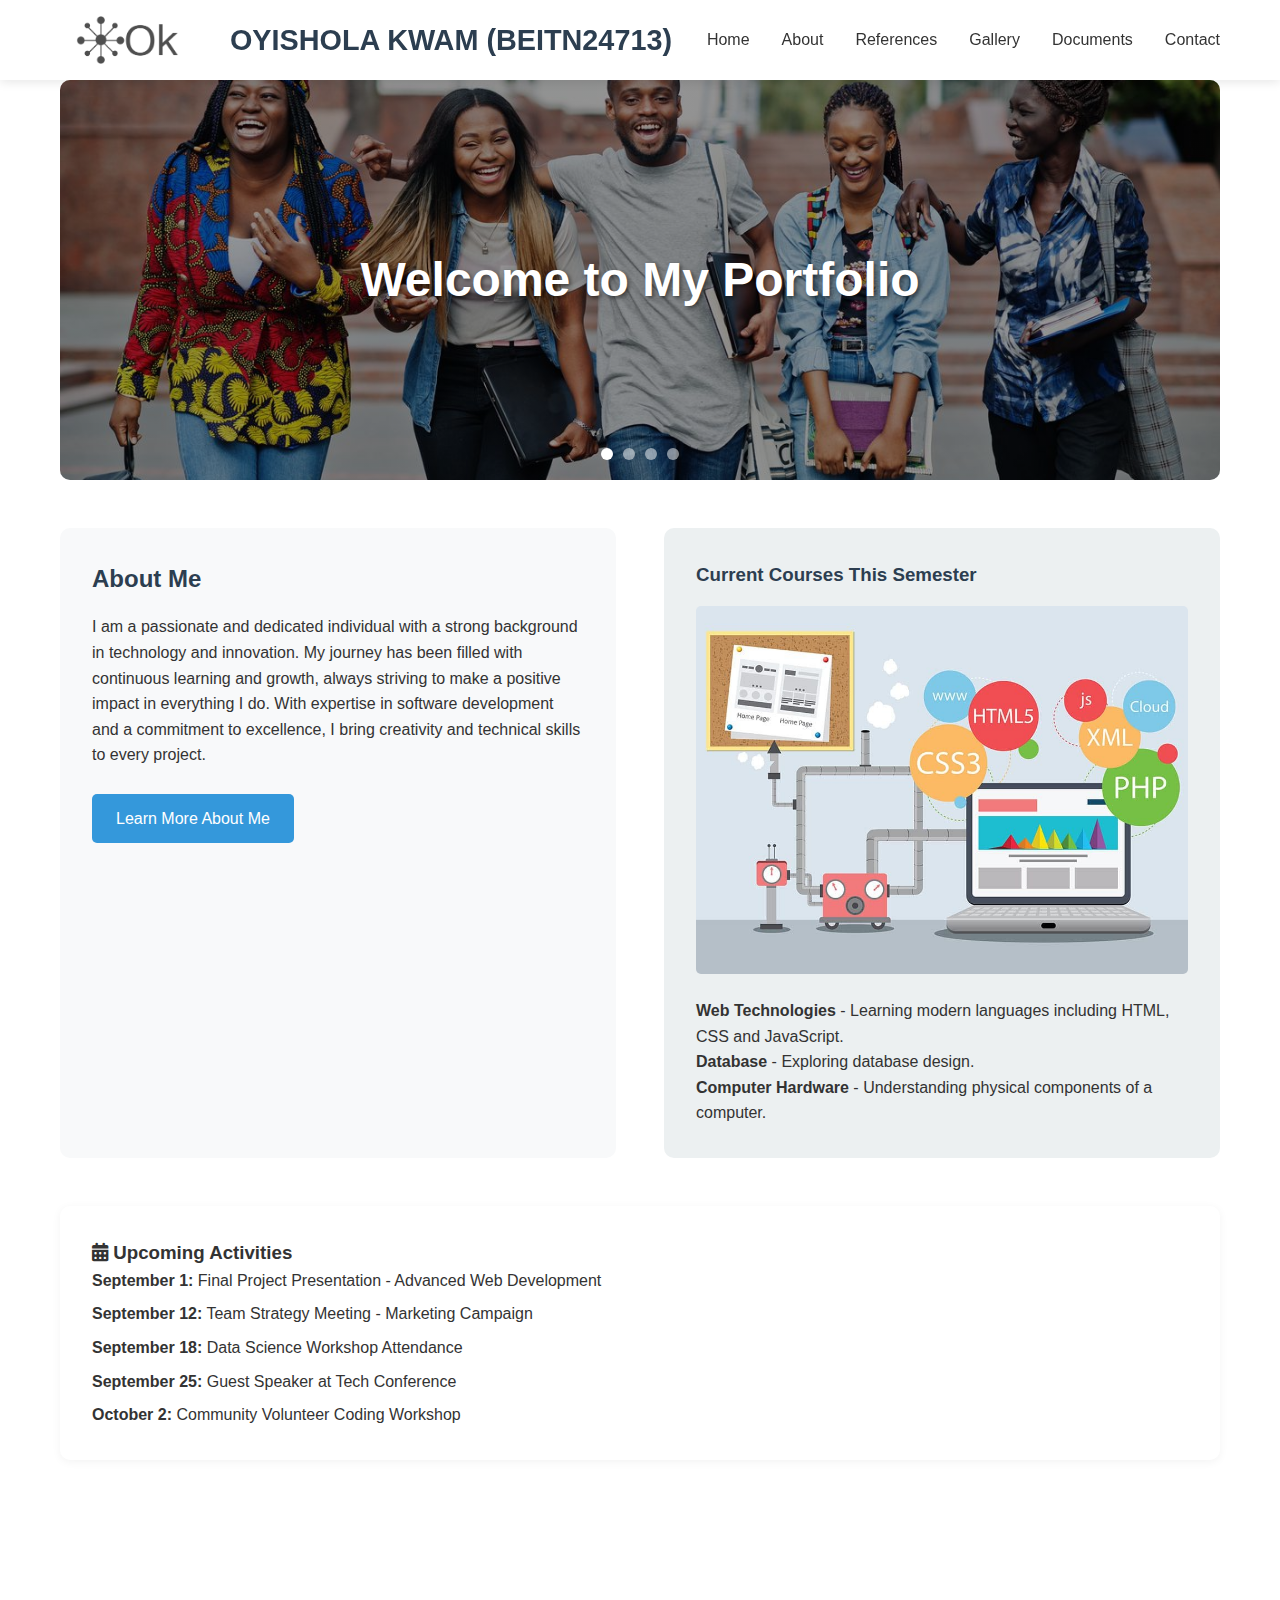
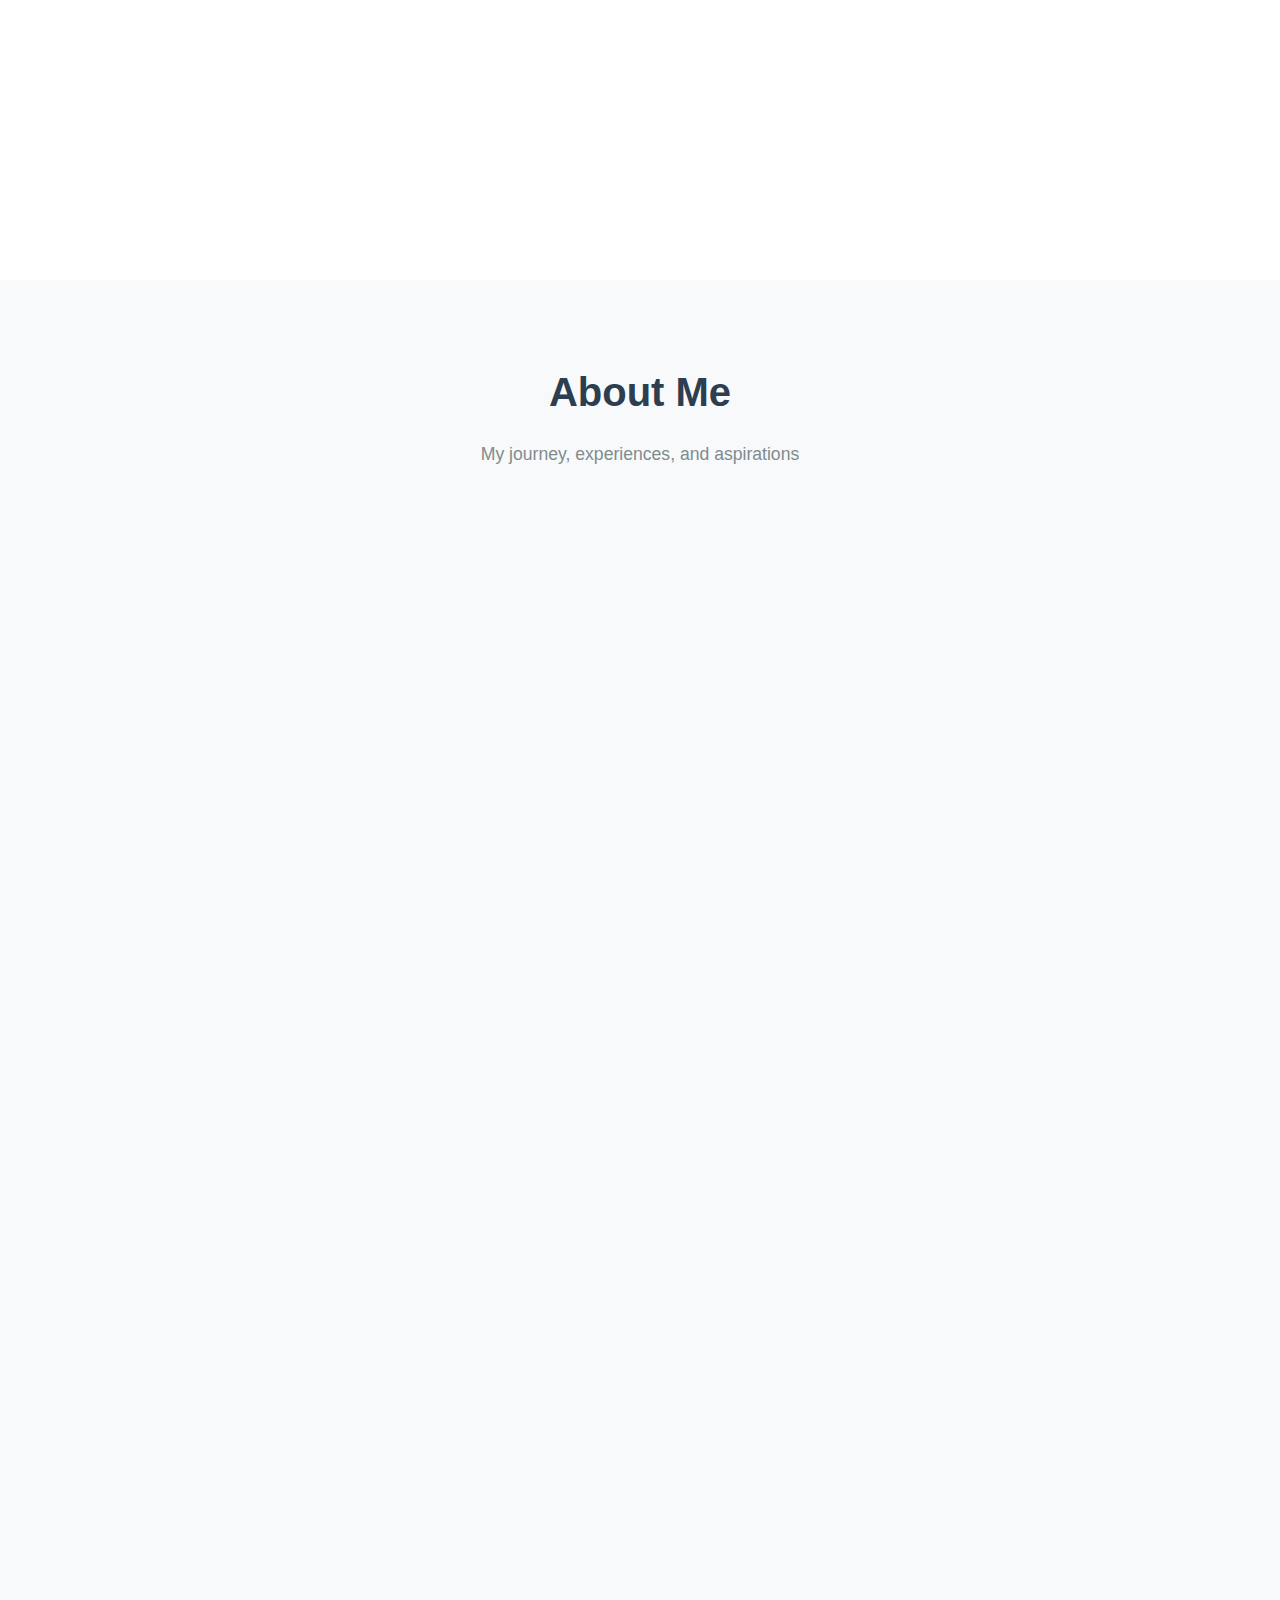
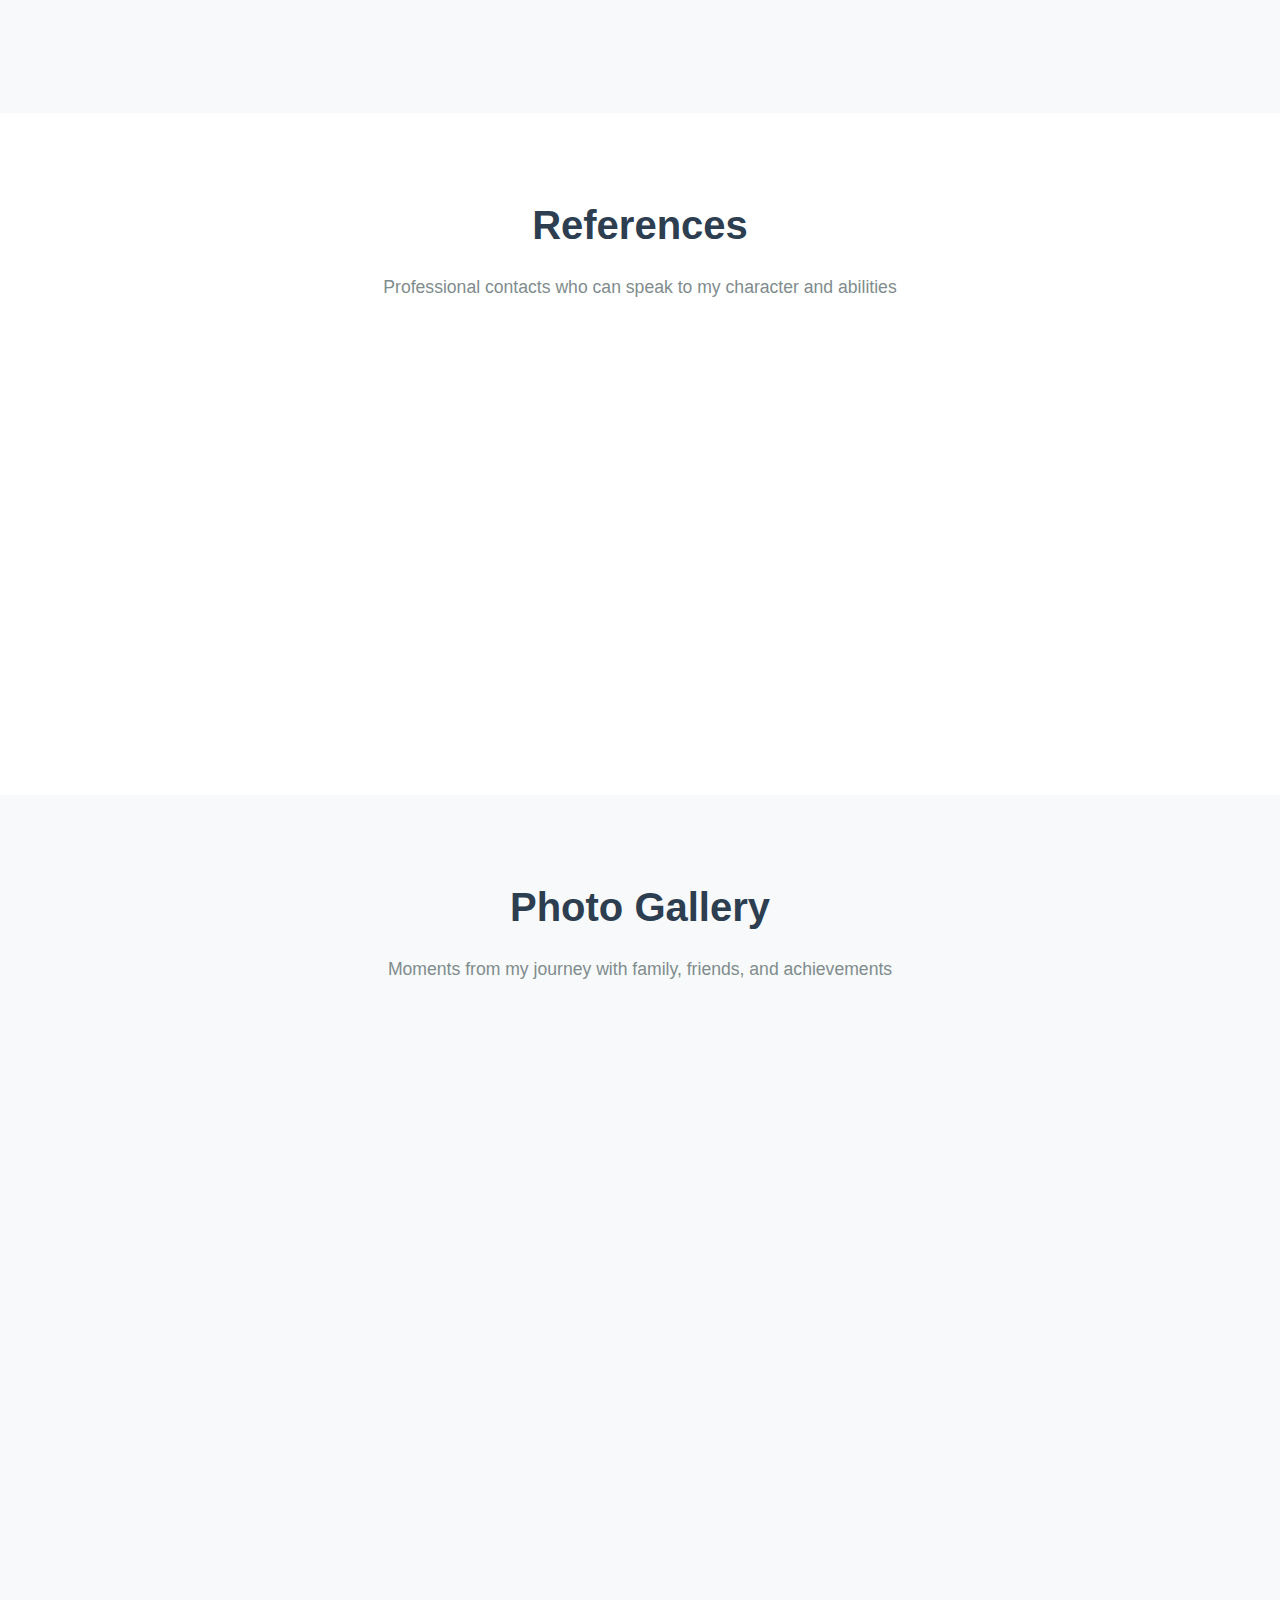
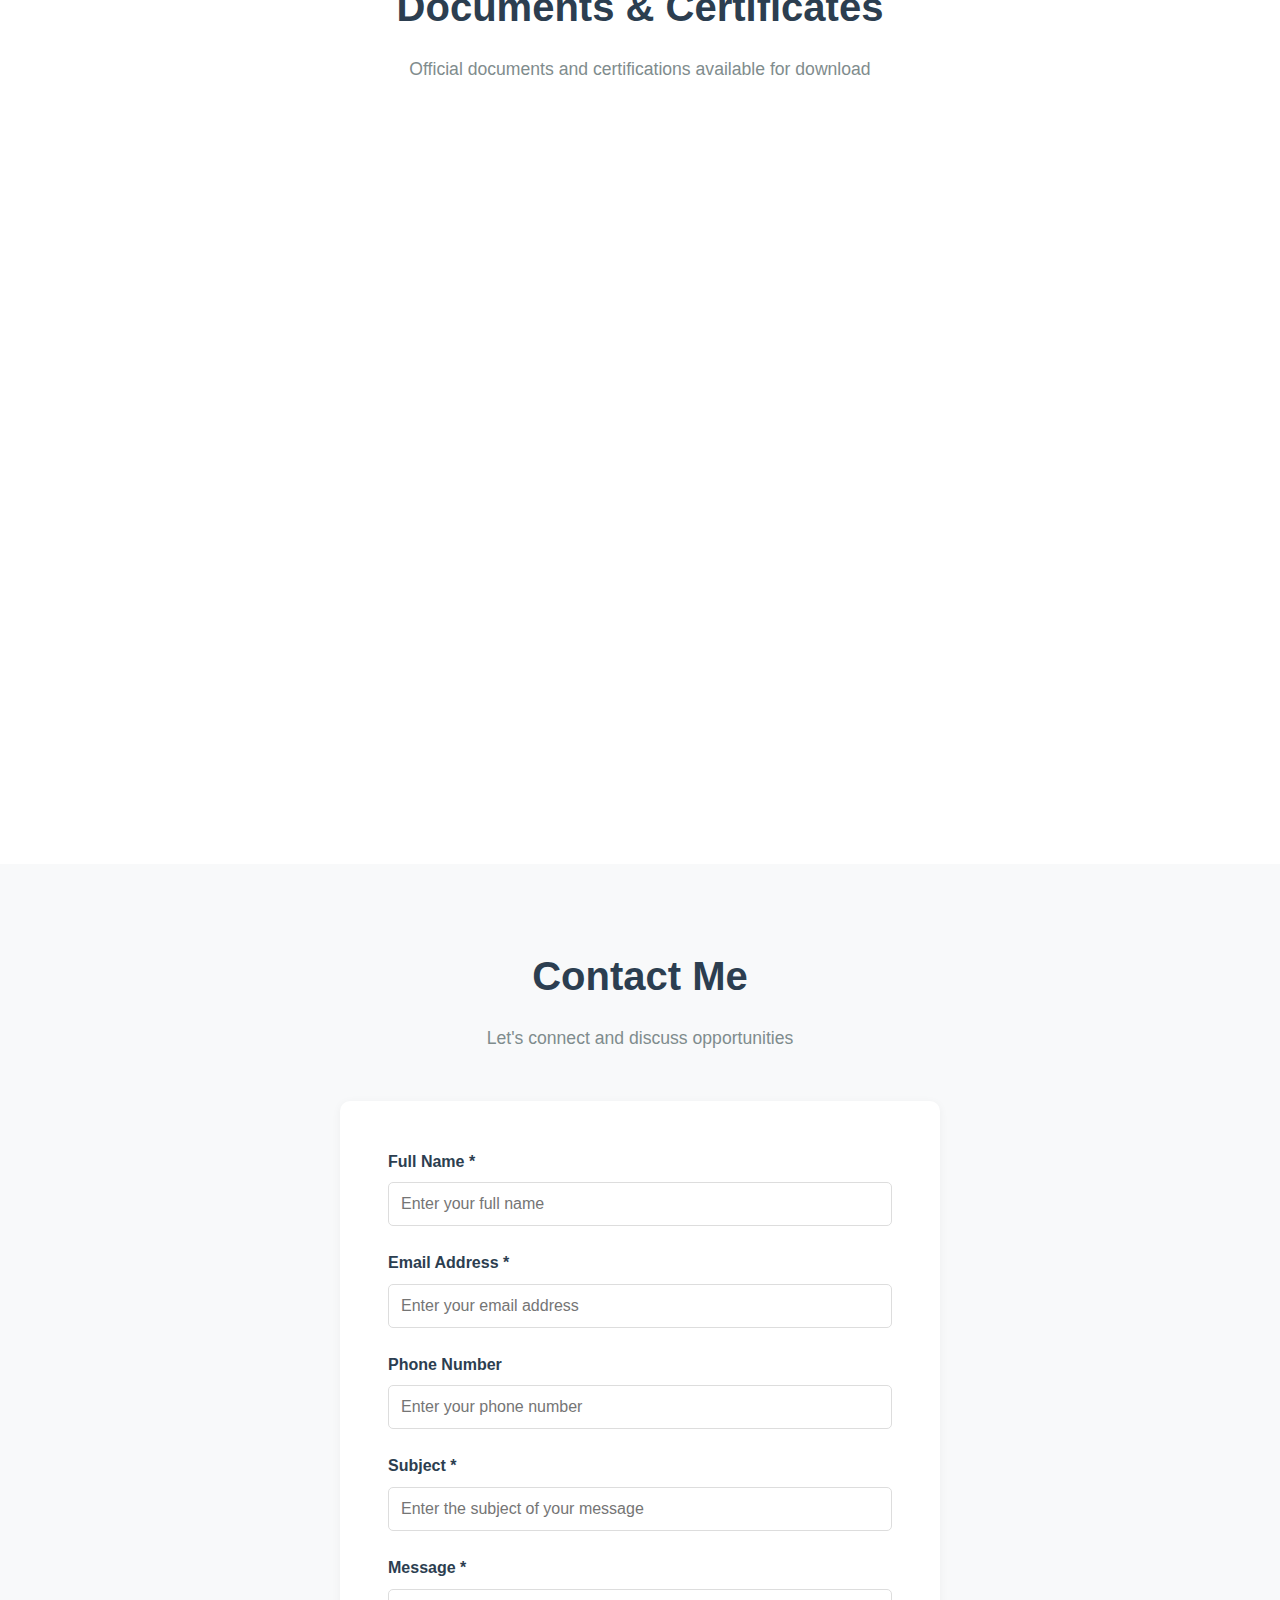
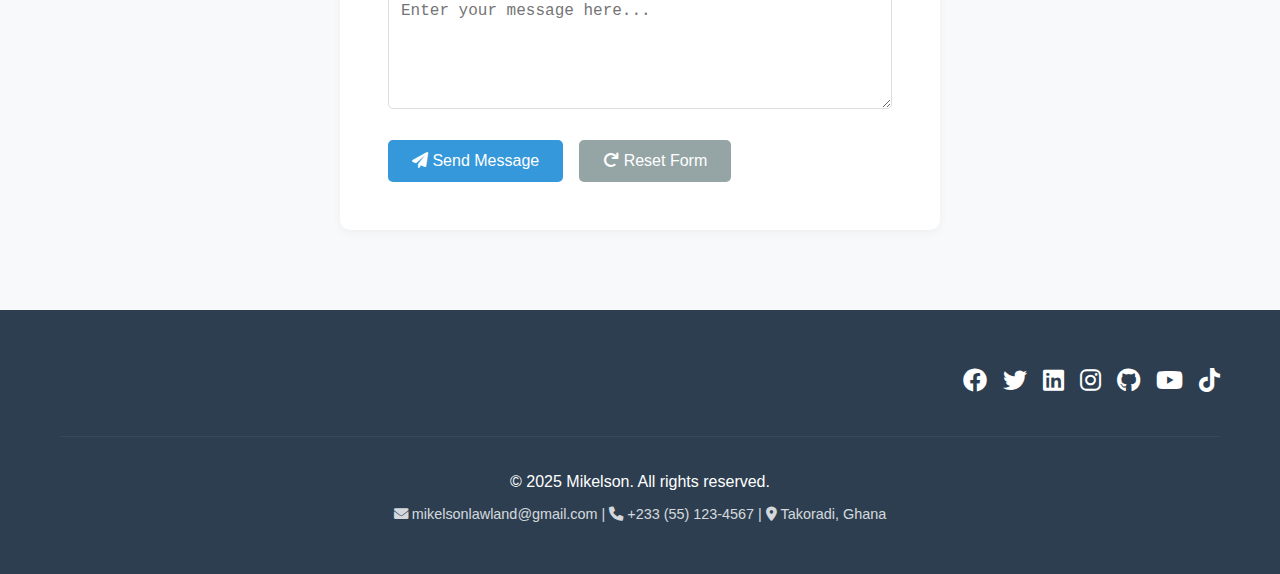
<file: Mini Project/project.html>
<!DOCTYPE html>
<html lang="en">
<head>
    <meta charset="UTF-8">
    <meta name="viewport" content="width=device-width, initial-scale=1.0">
    <title>Your Portfolio</title>
    <link href="https://cdnjs.cloudflare.com/ajax/libs/font-awesome/6.0.0/css/all.min.css" rel="stylesheet">
    <style>
        * {
            margin: 0;
            padding: 0;
            box-sizing: border-box;
        }

        body {
            font-family: 'Arial', sans-serif;
            line-height: 1.6;
            color: #333;
            scroll-behavior: smooth;
        }

        .container {
            max-width: 1200px;
            margin: 0 auto;
            padding: 0 20px;
        }

        /* Header */
        header {
            background: #fff;
            box-shadow: 0 2px 10px rgba(0,0,0,0.1);
            position: fixed;
            width: 100%;
            top: 0;
            z-index: 1000;
        }

        nav {
            display: flex;
            justify-content: space-between;
            align-items: center;
            padding: 1rem 0;
        }

        .logo {
            font-size: 1.8rem;
            font-weight: bold;
            color: #2c3e50;
            display: contents;
        }

        .nav-links {
            display: flex;
            list-style: none;
            gap: 2rem;
        }

        .nav-links a {
            text-decoration: none;
            color: #333;
            transition: color 0.3s;
            position: relative;
        }

        .nav-links a:hover,
        .nav-links a.active {
            color: #3498db;
        }

        .nav-links a.active::after {
            content: '';
            position: absolute;
            bottom: -5px;
            left: 0;
            width: 100%;
            height: 2px;
            background: #3498db;
        }

        /* Homepage Section */
        .homepage {
            margin-top: 80px;
            min-height: 100vh;
            display: flex;
            flex-direction: column;
            justify-content: center;
        }

        .slider-container {
            position: relative;
            height: 400px;
            overflow: hidden;
            border-radius: 10px;
            margin-bottom: 3rem;
        }

        .slider {
            display: flex;
            transition: transform 0.5s ease;
            height: 100%;
        }

        .slide {
            min-width: 100%;
            height: 100%;
            background-size: cover;
            background-position: center;
            display: flex;
            align-items: center;
            justify-content: center;
            color: white;
            font-size: 2rem;
            text-shadow: 2px 2px 4px rgba(0,0,0,0.5);
        }

        .slider-nav {
            position: absolute;
            bottom: 20px;
            left: 50%;
            transform: translateX(-50%);
            display: flex;
            gap: 10px;
        }

        .slider-dot {
            width: 12px;
            height: 12px;
            border-radius: 50%;
            background: rgba(255,255,255,0.5);
            cursor: pointer;
            transition: background 0.3s;
        }

        .slider-dot.active {
            background: white;
        }

        .homepage-content {
            display: grid;
            grid-template-columns: 1fr 1fr;
            gap: 3rem;
            margin-bottom: 3rem;
        }

        .about-excerpt {
            background: #f8f9fa;
            padding: 2rem;
            border-radius: 10px;
        }

        .about-excerpt h2 {
            color: #2c3e50;
            margin-bottom: 1rem;
        }

        .btn {
            display: inline-block;
            background: #3498db;
            color: white;
            padding: 0.75rem 1.5rem;
            text-decoration: none;
            border-radius: 5px;
            transition: background 0.3s;
            border: none;
            cursor: pointer;
            font-size: 1rem;
        }

        .btn:hover {
            background: #2980b9;
        }

        .courses-section {
            background: #ecf0f1;
            padding: 2rem;
            border-radius: 10px;
        }

        .courses-section h3 {
            color: #2c3e50;
            margin-bottom: 1rem;
        }

        .calendar-preview {
            margin: 2rem 0;
            background: white;
            padding: 2rem;
            border-radius: 10px;
            box-shadow: 0 2px 10px rgba(0,0,0,0.05);
        }

        .testimonials {
            display: grid;
            grid-template-columns: repeat(3, 1fr);
            gap: 2rem;
            margin-top: 3rem;
        }

        .testimonial {
            background: white;
            padding: 2rem;
            border-radius: 10px;
            box-shadow: 0 2px 10px rgba(0,0,0,0.05);
            text-align: center;
        }

        .testimonial img {
            width: 80px;
            height: 80px;
            border-radius: 50%;
            object-fit: cover;
            margin-bottom: 1rem;
        }

        /* About Section */
        .about {
            padding: 5rem 0;
            background: #f8f9fa;
        }

        .about-grid {
            display: grid;
            grid-template-columns: repeat(2, 1fr);
            gap: 3rem;
        }

        .about-card {
            background: white;
            padding: 2rem;
            border-radius: 10px;
            box-shadow: 0 2px 10px rgba(0,0,0,0.05);
        }

        .about-card h3 {
            color: #2c3e50;
            margin-bottom: 1rem;
        }

        /* References Section */
        .references {
            padding: 5rem 0;
        }

        .references-grid {
            display: grid;
            grid-template-columns: repeat(3, 1fr);
            gap: 2rem;
        }

        .reference-card {
            background: white;
            padding: 2rem;
            border-radius: 10px;
            box-shadow: 0 2px 10px rgba(0,0,0,0.05);
            text-align: center;
        }

        .reference-card img {
            width: 120px;
            height: 120px;
            border-radius: 50%;
            object-fit: cover;
            margin-bottom: 1rem;
        }

        /* Gallery Section */
        .gallery {
            padding: 5rem 0;
            background: #f8f9fa;
        }

        .gallery-grid {
            display: grid;
            grid-template-columns: repeat(auto-fit, minmax(300px, 1fr));
            gap: 2rem;
        }

        .gallery-item {
            background: white;
            border-radius: 10px;
            overflow: hidden;
            box-shadow: 0 2px 10px rgba(0,0,0,0.05);
            transition: transform 0.3s ease;
        }

        .gallery-item:hover {
            transform: translateY(-5px);
        }

        .gallery-item img {
            width: 100%;
            height: 250px;
            object-fit: cover;
        }

        .gallery-item-content {
            padding: 1.5rem;
        }

        /* Documents Section */
        .documents {
            padding: 5rem 0;
        }

        .documents-grid {
            display: grid;
            grid-template-columns: repeat(auto-fit, minmax(250px, 1fr));
            gap: 2rem;
        }

        .document-item {
            background: white;
            padding: 2rem;
            border-radius: 10px;
            box-shadow: 0 2px 10px rgba(0,0,0,0.05);
            text-align: center;
            transition: transform 0.3s ease;
        }

        .document-item:hover {
            transform: translateY(-3px);
        }

        .document-item i {
            font-size: 3rem;
            color: #3498db;
            margin-bottom: 1rem;
        }

        /* Contact Section */
        .contact {
            padding: 5rem 0;
            background: #f8f9fa;
        }

        .contact-form {
            max-width: 600px;
            margin: 0 auto;
            background: white;
            padding: 3rem;
            border-radius: 10px;
            box-shadow: 0 2px 10px rgba(0,0,0,0.05);
        }

        .form-group {
            margin-bottom: 1.5rem;
        }

        .form-group label {
            display: block;
            margin-bottom: 0.5rem;
            color: #2c3e50;
            font-weight: bold;
        }

        .form-group input,
        .form-group textarea {
            width: 100%;
            padding: 0.75rem;
            border: 1px solid #ddd;
            border-radius: 5px;
            font-size: 1rem;
            transition: border-color 0.3s;
        }

        .form-group input:focus,
        .form-group textarea:focus {
            outline: none;
            border-color: #3498db;
        }

        .form-group textarea {
            height: 120px;
            resize: vertical;
        }

        .form-buttons {
            display: flex;
            gap: 1rem;
        }

        .btn-secondary {
            background: #95a5a6;
        }

        .btn-secondary:hover {
            background: #7f8c8d;
        }

        /* Footer */
        footer {
            background: #2c3e50;
            color: white;
            padding: 3rem 0;
            text-align: center;
        }

        .footer-content {
            display: flex;
            justify-content: space-between;
            align-items: center;
            margin-bottom: 2rem;
        }

        .social-links {
            display: flex;
            gap: 1rem;
        }

        .social-links a {
            color: white;
            font-size: 1.5rem;
            transition: color 0.3s;
        }

        .social-links a:hover {
            color: #3498db;
        }

        .section-title {
            text-align: center;
            margin-bottom: 3rem;
        }

        .section-title h2 {
            font-size: 2.5rem;
            color: #2c3e50;
            margin-bottom: 1rem;
        }

        .section-title p {
            color: #7f8c8d;
            font-size: 1.1rem;
        }

        /* Mobile Responsiveness */
        @media (max-width: 768px) {
            .nav-links {
                display: none;
            }

            .homepage-content {
                grid-template-columns: 1fr;
            }

            .testimonials {
                grid-template-columns: 1fr;
            }

            .about-grid {
                grid-template-columns: 1fr;
            }

            .references-grid {
                grid-template-columns: 1fr;
            }

            .form-buttons {
                flex-direction: column;
            }

            .footer-content {
                flex-direction: column;
                gap: 2rem;
            }

            .slider-container {
                height: 300px;
            }

            .slide {
                font-size: 1.5rem;
            }

            .section-title h2 {
                font-size: 2rem;
            }
        }

        /* Animation classes */
        .fade-in {
            opacity: 0;
            transform: translateY(30px);
            transition: all 0.6s ease;
        }

        .fade-in.visible {
            opacity: 1;
            transform: translateY(0);
        }
    </style>
</head>
<body>
    <!-- Header -->
    <header>
        <nav class="container">
            <div class="logo">
                <img src="asset/img/logo.png" style="height: 3rem; margin: 1rem;">
                <div class="name">OYISHOLA KWAM (BEITN24713)</div>
         
            </div>
            <ul class="nav-links">
                <li><a href="#home">Home</a></li>
                <li><a href="#about">About</a></li>
                <li><a href="#references">References</a></li>
                <li><a href="#gallery">Gallery</a></li>
                <li><a href="#documents">Documents</a></li>
                <li><a href="#contact">Contact</a></li>
            </ul>
        </nav>
    </header>

    <!-- Homepage Section -->
    <section id="home" class="homepage">
        <div class="container">
            <!-- Image Slider -->
            <div class="slider-container">
                <div class="slider" id="slider">
                    <div class="slide" style="background: linear-gradient(rgba(0,0,0,0.4), rgba(0,0,0,0.4)), url('asset/img/welcome.jpeg') center/cover;">
                        <h2>Welcome to My Portfolio</h2>
                    </div>
                    <div class="slide" style="background: linear-gradient(rgba(0,0,0,0.4), rgba(0,0,0,0.4)), url('asset/img/journey.jpeg') center/cover;">
                        <h2>My Journey</h2>
                    </div>
                    <div class="slide" style="background: linear-gradient(rgba(0,0,0,0.4), rgba(0,0,0,0.4)), url('asset/img/achievements.jpeg') center/cover;">
                        <h2>My Achievements</h2>
                    </div>
                    <div class="slide" style="background: linear-gradient(rgba(0,0,0,0.4), rgba(0,0,0,0.4)), url('asset/img/goals.jpeg') center/cover;">
                        <h2>Future Goals</h2>
                    </div>
                </div>
                <div class="slider-nav">
                    <div class="slider-dot active" onclick="goToSlide(0)"></div>
                    <div class="slider-dot" onclick="goToSlide(1)"></div>
                    <div class="slider-dot" onclick="goToSlide(2)"></div>
                    <div class="slider-dot" onclick="goToSlide(3)"></div>
                </div>
            </div>

            <!-- Homepage Content -->
            <div class="homepage-content">
                <div class="about-excerpt">
                    <h2>About Me</h2>
                    <p>I am a passionate and dedicated individual with a strong background in technology and innovation. My journey has been filled with continuous learning and growth, always striving to make a positive impact in everything I do. With expertise in software development and a commitment to excellence, I bring creativity and technical skills to every project.</p>
                    <br>
                    <a href="#about" class="btn">Learn More About Me</a>
                </div>

                <div class="courses-section">
                    <h3>Current Courses This Semester</h3>
                    <img src="asset/img/COURSE1.jpg" alt="Course Image" style="width: 100%; border-radius: 5px; margin-bottom: 1rem;">
                    <p><strong>Web Technologies</strong> - Learning modern languages including HTML, CSS and JavaScript.</p>
                    <p><strong>Database</strong> - Exploring database design.</p>
                    <p><strong>Computer Hardware</strong> - Understanding physical components of a computer.</p>
                </div>
            </div>

            <!-- Calendar Preview -->
            <div class="calendar-preview">
                <h3><i class="fas fa-calendar-alt"></i> Upcoming Activities</h3>
                <ul style="list-style: none; padding: 0;">
                    <li style="margin-bottom: 0.5rem;"><strong>September 1:</strong> Final Project Presentation - Advanced Web Development</li>
                    <li style="margin-bottom: 0.5rem;"><strong>September 12:</strong> Team Strategy Meeting - Marketing Campaign</li>
                    <li style="margin-bottom: 0.5rem;"><strong>September 18:</strong> Data Science Workshop Attendance</li>
                    <li style="margin-bottom: 0.5rem;"><strong>September 25:</strong> Guest Speaker at Tech Conference</li>
                    <li><strong>October 2:</strong> Community Volunteer Coding Workshop</li>
                </ul>
            </div>

            <!-- Testimonials -->
            <div class="testimonials">
                <div class="testimonial">
                    <img src="asset/img/mike.jpeg" alt="John Doe">
                    <h4>Benjamin Asante</h4>
                    <p><em>Senior Software Engineer</em></p>
                    <p>"An exceptional individual with outstanding leadership qualities and technical expertise. Always delivers beyond expectations and brings innovative solutions to complex problems."</p>
                </div>
                <div class="testimonial">
                    <img src="asset/img/mary.jpeg" alt="Jane Smith">
                    <h4>Mary Aidoo</h4>
                    <p><em>Project Manager</em></p>
                    <p>"Creative, innovative, and highly reliable. A pleasure to work with and someone who brings out the best in team members. Their dedication to quality is remarkable."</p>
                </div>
                <div class="testimonial">
                    <img src="asset/img/hod.jpeg" alt="Dr. Kofi Omari">
                    <h4>Dr. Kofi Omari</h4>
                    <p><em>Department Head</em></p>
                    <p>"Demonstrates exceptional problem-solving skills and maintains a positive attitude even under pressure. A natural leader who inspires others. Highly recommended."</p>
                </div>
            </div>
        </div>
    </section>

    <!-- About Section -->
    <section id="about" class="about">
        <div class="container">
            <div class="section-title">
                <h2>About Me</h2>
                <p>My journey, experiences, and aspirations</p>
            </div>
            
            <div class="about-grid">
                <div class="about-card">
                    <h3><i class="fas fa-graduation-cap"></i> Educational Qualifications</h3>
                    <p><strong>Bachelor of Technology in Information Technology</strong><br>
                    Takoradi Technical University(2024-2028)</p>
                    
                    <p><strong>WASSCE</strong><br>
                    Mawuli Senior High School (SHS1 - SHS3)<br>
                    Valedictorian, Honor Roll</p>

                    <p><strong>BECE</strong><br>
                    All Saints Anglican School (Creche - JHS3)<br>
                    Valedictorian, Honor Roll</p>
                    
                    <p><strong>Certifications:</strong><br>
                    Google Analytics Certified</p>
                </div>

                <div class="about-card">
                    <h3><i class="fas fa-briefcase"></i> Work Experience</h3>
                    <p><strong>Software Developer Intern</strong><br>
                    Tech Solutions Inc. (June 2023 - Aug 2025)<br>
                    Developed responsive web applications using HTML, CSS and JavScript. Collaborated with senior developers on client projects.</p>
                </div>

                <div class="about-card">
                    <h3><i class="fas fa-certificate"></i> Seminars & Workshops</h3>
                    <p><strong>National ICT Week</strong><br>
                    <em>Duration: 3 days</em><br>
                    Advanced techniques in ML, Neural Networks - August 2025</p>
                    
                    <p><strong>Full-Stack Web Development Bootcamp</strong><br>
                    <em>Duration: 5 days</em><br>
                    Modern frameworks - January 2025</p>
                </div>

                <div class="about-card">
                    <h3><i class="fas fa-crown"></i> Leadership Positions</h3>
                    <p><strong>Head Boy</strong><br>
                    Mawuli Senior High (2013-2014)<br>
                    Led student initiatives, organized campus events, represented student body in academic committees.</p>
                    
                    <p><strong>Tech Club Vice President</strong><br>
                    Mawuli Senior High (2012-2013)<br>
                    Organized coding competitions, tech talks, and hackathons. Mentored junior members.</p>
                </div>

                <div class="about-card">
                    <h3><i class="fas fa-heart"></i> Community Service</h3>
                    <p><strong>Code for Good Volunteer</strong><br>
                    Helping teach programming to underprivileged youth<br>
                    80+ hours of service, 2025-Present</p>
                    
                    <p><strong>Environmental Clean-up Organizer</strong><br>
                    Monthly community clean-up events<br>
                    Organized 24 events, 2015-Present</p>
                </div>

                <div class="about-card">
                    <h3><i class="fas fa-star"></i> Hobbies & Aspirations</h3>
                    <p><strong>Hobbies:</strong><br>
                    Drawing - Simple comic book art<br>
                    Reading - Sci-fi novels, manga and tech blogs<br>
                    Gaming - FC24 and racing games</p>
                    
                    <p><strong>Personal Aspirations:</strong><br>
                    To become a leading software architect and contribute to innovative solutions that make a positive impact on society. I aim to mentor young developers, promote diversity in tech, and eventually start my own tech company focused on sustainable technology solutions.</p>
                </div>
            </div>
        </div>
    </section>

    <!-- References Section -->
    <section id="references" class="references">
        <div class="container">
            <div class="section-title">
                <h2>References</h2>
                <p>Professional contacts who can speak to my character and abilities</p>
            </div>
            
            <div class="references-grid">
                <div class="reference-card">
                    <img src="asset/img/hod.jpeg" alt="Prof. Anderson">
                    <h3>Dr. Kofi Omari</h3>
                    <p><strong>Computer Science Department Head</strong></p>
                    <p>Takoradi Technical University</p>
                    <p><i class="fas fa-envelope"></i> k.omarin@ttu.edu.gh</p>
                    <p><i class="fas fa-phone"></i> +233 (55) 123-4567</p>
                    <p><i class="fas fa-building"></i> Room 2, Auditorium</p>
                </div>

                <div class="reference-card">
                    <img src="asset/img/mike.jpeg" alt="Mr. Johnson">
                    <h3>Mr. Benjamin Asante</h3>
                    <p><strong>Senior Software Engineer</strong></p>
                    <p>Tech Solutions Inc.</p>
                    <p><i class="fas fa-envelope"></i> b.asante@techsolutions.com</p>
                    <p><i class="fas fa-phone"></i> +233 (55) 987-6543</p>
                    <p><i class="fab fa-linkedin"></i> linkedin.com/in/itsbenjaminnotbenjiman</p>
                </div>

                <div class="reference-card">
                    <img src="asset/img/emily.jpeg" alt="Dr. Williams">
                    <h3>Dr. Emily Williams</h3>
                    <p><strong>Research Director</strong></p>
                    <p>Innovation Labs</p>
                    <p><i class="fas fa-envelope"></i> e.williams@innovationlabs.com</p>
                    <p><i class="fas fa-phone"></i> +233 (55) 456-7890</p>
                    <p><i class="fas fa-globe"></i> innovationlabs.com</p>
                </div>
            </div>
        </div>
    </section>

    <!-- Photo Gallery Section -->
    <section id="gallery" class="gallery">
        <div class="container">
            <div class="section-title">
                <h2>Photo Gallery</h2>
                <p>Moments from my journey with family, friends, and achievements</p>
            </div>
            
            <div class="gallery-grid">
                <div class="gallery-item">
                    <img src="asset/img/graduation.jpeg" alt="Graduation">
                    <div class="gallery-item-content">
                        <h4>Graduation Day</h4>
                        <p>Celebrating my Computer Science degree with family and friends. A milestone moment that marked the beginning of my professional journey and the culmination of four years of hard work and dedication.</p>
                    </div>
                </div>

                <div class="gallery-item">
                    <img src="asset/img/beach family.jpeg" alt="Family Vacation">
                    <div class="gallery-item-content">
                        <h4>Family Beach Vacation</h4>
                        <p>Quality time with family during our annual summer vacation to the coast. These moments remind me of the importance of work-life balance and staying connected with loved ones who support my dreams.</p>
                    </div>
                </div>

                <div class="gallery-item">
                    <img src="asset/img/project succ.jpeg" alt="Team Project">
                    <div class="gallery-item-content">
                        <h4>Team Project Success</h4>
                        <p>Celebrating with my development team after successfully launching our e-commerce web application. This project taught me valuable lessons about collaboration, problem-solving, and meeting tight deadlines.</p>
                    </div>
                </div>

                <div class="gallery-item">
                    <img src="asset/img/conference.jpeg" alt="Tech Conference">
                    <div class="gallery-item-content">
                        <h4>Tech Conference Speaker</h4>
                        <p>Speaking at the Annual Tech Conference about emerging technologies and their impact on society. Sharing knowledge with the community is always rewarding and helps me grow as a professional.</p>
                    </div>
                </div>

                <div class="gallery-item">
                    <img src="asset/img/hiking.jpeg" alt="Hiking">
                    <div class="gallery-item-content">
                        <h4>Mountain Hiking Adventure</h4>
                        <p>Exploring the beautiful mountain trails with close friends on a weekend hiking trip. These adventures in nature help me recharge, find inspiration, and maintain physical and mental well-being.</p>
                    </div>
                </div>

                <div class="gallery-item">
                    <img src="asset/img/community.jpeg" alt="Volunteering">
                    <div class="gallery-item-content">
                        <h4>Community Volunteer Teaching</h4>
                        <p>Teaching coding skills to local underprivileged youth through the "Code for Good" program. Giving back to the community and inspiring the next generation of developers brings me immense satisfaction.</p>
                    </div>
                </div>

                <div class="gallery-item">
                    <img src="asset/img/STUDY.jpeg" alt="Study Group">
                    <div class="gallery-item-content">
                        <h4>Late Night Study Sessions</h4>
                        <p>Collaborative learning with classmates during university years preparing for final exams. These intensive study sessions not only built lasting friendships but also taught me the value of teamwork in learning.</p>
                    </div>
                </div>

                <div class="gallery-item">
                    <img src="asset/img/awards.jpeg" alt="Awards">
                    <div class="gallery-item-content">
                        <h4>Academic Excellence Award</h4>
                        <p>Receiving the Dean's List recognition for academic achievements during my junior year. This moment represents years of hard work, dedication, and the support of amazing professors and mentors.</p>
                    </div>
                </div>

                <div class="gallery-item">
                    <img src="asset/img/reunite.jpeg" alt="Friends">
                    <div class="gallery-item-content">
                        <h4>College Friends Reunion</h4>
                        <p>Catching up with college friends over dinner at our favorite restaurant. These relationships continue to be a source of support, laughter, and shared memories that span our entire university experience.</p>
                    </div>
                </div>

                <div class="gallery-item">
                    <img src="asset/img/workshop.jpeg" alt="Workshop">
                    <div class="gallery-item-content">
                        <h4>Leadership Development Workshop</h4>
                        <p>Participating in professional development workshops focused on leadership skills and team management. Continuous learning and personal growth are essential for both career advancement and personal fulfillment.</p>
                    </div>
                </div>
            </div>
        </div>
    </section>

    <!-- Documents Section -->
    <section id="documents" class="documents">
        <div class="container">
            <div class="section-title">
                <h2>Documents & Certificates</h2>
                <p>Official documents and certifications available for download</p>
            </div>
            
            <div class="documents-grid">
                <div class="document-item">
                    <i class="fas fa-file-pdf"></i>
                    <h4>Resume/CV</h4>
                    <p>Complete professional resume with all work experience, education, and skills details</p>
                    <button class="btn" onclick="downloadDocument('resume')">Download PDF</button>
                </div>

                <div class="document-item">
                    <i class="fas fa-graduation-cap"></i>
                    <h4>Degree Certificate</h4>
                    <p>Bachelor's degree in Computer Science from University of Technology</p>
                    <button class="btn" onclick="downloadDocument('degree')">Download PDF</button>
                </div>

                <div class="document-item">
                    <i class="fas fa-certificate"></i>
                    <h4>Professional Certifications</h4>
                    <p>AWS Cloud Practitioner, Google Analytics, and other technical certificates</p>
                    <button class="btn" onclick="downloadDocument('certifications')">Download PDF</button>
                </div>

                <div class="document-item">
                    <i class="fas fa-award"></i>
                    <h4>Achievement Awards</h4>
                    <p>Academic excellence awards, leadership recognition, and honor roll certificates</p>
                    <button class="btn" onclick="downloadDocument('awards')">Download PDF</button>
                </div>

                <div class="document-item">
                    <i class="fas fa-file-alt"></i>
                    <h4>Academic Transcripts</h4>
                    <p>Official university transcripts showing course grades and GPA</p>
                    <button class="btn" onclick="downloadDocument('transcripts')">Download PDF</button>
                </div>

                <div class="document-item">
                    <i class="fas fa-handshake"></i>
                    <h4>Letters of Recommendation</h4>
                    <p>Professional recommendation letters from professors and supervisors</p>
                    <button class="btn" onclick="downloadDocument('recommendations')">Download PDF</button>
                </div>
            </div>
        </div>
    </section>

    <!-- Contact Section -->
    <section id="contact" class="contact">
        <div class="container">
            <div class="section-title">
                <h2>Contact Me</h2>
                <p>Let's connect and discuss opportunities</p>
            </div>
            
            <form class="contact-form" id="contactForm">
                <div class="form-group">
                    <label for="name">Full Name *</label>
                    <input type="text" id="name" name="name" placeholder="Enter your full name" required>
                </div>

                <div class="form-group">
                    <label for="email">Email Address *</label>
                    <input type="email" id="email" name="email" placeholder="Enter your email address" required>
                </div>

                <div class="form-group">
                    <label for="phone">Phone Number</label>
                    <input type="tel" id="phone" name="phone" placeholder="Enter your phone number">
                </div>

                <div class="form-group">
                    <label for="subject">Subject *</label>
                    <input type="text" id="subject" name="subject" placeholder="Enter the subject of your message" required>
                </div>

                <div class="form-group">
                    <label for="message">Message *</label>
                    <textarea id="message" name="message" placeholder="Enter your message here..." required></textarea>
                </div>

                <div class="form-buttons">
                    <button type="submit" class="btn">
                        <i class="fas fa-paper-plane"></i> Send Message
                    </button>
                    <button type="reset" class="btn btn-secondary">
                        <i class="fas fa-redo"></i> Reset Form
                    </button>
                </div>
            </form>
        </div>
    </section>

    <!-- Footer -->
    <footer>
        <div class="container">
            <div class="footer-content">
                <div class="logo">
                    <i class="fas fa-user-circle"></i> Your Logo
                </div>
                <div class="social-links">
                    <a href="https://facebook.com/Kwame-Redemption" title="Facebook" target="_blank">
                        <i class="fab fa-facebook"></i>
                    </a>
                    <a href="https://twitter.com/@mikelsonlawland" title="Twitter" target="_blank">
                        <i class="fab fa-twitter"></i>
                    </a>
                    <a href="https://linkedin.com/in/@mikelsonlawland" title="LinkedIn" target="_blank">
                        <i class="fab fa-linkedin"></i>
                    </a>
                    <a href="https://instagram.com/@mikelsonlawland" title="Instagram" target="_blank">
                        <i class="fab fa-instagram"></i>
                    </a>
                    <a href="https://github.com/@mikelsonlawland" title="GitHub" target="_blank">
                        <i class="fab fa-github"></i>
                    </a>
                    <a href="https://youtube.com/@mikelsonlawland7367" title="YouTube" target="_blank">
                        <i class="fab fa-youtube"></i>
                    </a>
                    <a href="https://tiktok.com/@@mikelsonlawland" title="TikTok" target="_blank">
                        <i class="fab fa-tiktok"></i>
                    </a>
                </div>
            </div>
            <div style="border-top: 1px solid #34495e; padding-top: 2rem; margin-top: 2rem;">
                <p>&copy; 2025 Mikelson. All rights reserved.</p>
                <p style="margin-top: 0.5rem; font-size: 0.9rem; opacity: 0.8;">
                    <i class="fas fa-envelope"></i> mikelsonlawland@gmail.com | 
                    <i class="fas fa-phone"></i> +233 (55) 123-4567 | 
                    <i class="fas fa-map-marker-alt"></i> Takoradi, Ghana
                </p>
            </div>
        </div>
    </footer>

    <script>
        // Slider functionality
        let currentSlide = 0;
        const slides = document.querySelectorAll('.slide');
        const dots = document.querySelectorAll('.slider-dot');
        const slider = document.getElementById('slider');

        function goToSlide(n) {
            currentSlide = n;
            slider.style.transform = `translateX(-${currentSlide * 100}%)`;
            
            dots.forEach(dot => dot.classList.remove('active'));
            dots[currentSlide].classList.add('active');
        }

        function nextSlide() {
            currentSlide = (currentSlide + 1) % slides.length;
            goToSlide(currentSlide);
        }

        // Auto-slide functionality - changes every 5 seconds
        setInterval(nextSlide, 5000);

        // Smooth scrolling for navigation links
        document.querySelectorAll('a[href^="#"]').forEach(anchor => {
            anchor.addEventListener('click', function (e) {
                e.preventDefault();
                const target = document.querySelector(this.getAttribute('href'));
                if (target) {
                    target.scrollIntoView({
                        behavior: 'smooth',
                        block: 'start'
                    });
                }
            });
        });

        // Contact form handling
        document.getElementById('contactForm').addEventListener('submit', function(e) {
            e.preventDefault();
            
            // Get form data
            const formData = new FormData(this);
            const name = formData.get('name').trim();
            const email = formData.get('email').trim();
            const phone = formData.get('phone').trim();
            const subject = formData.get('subject').trim();
            const message = formData.get('message').trim();
            
            // Simple validation
            if (!name || !email || !subject || !message) {
                alert('Please fill in all required fields (marked with *).');
                return;
            }
            
            // Email validation
            const emailRegex = /^[^\s@]+@[^\s@]+\.[^\s@]+$/;
            if (!emailRegex.test(email)) {
                alert('Please enter a valid email address.');
                return;
            }
            
            // Simulate form submission
            alert(`Thank you, ${name}! Your message has been sent successfully. I'll get back to you within 24-48 hours.`);
            this.reset();
        });

        // Document download functionality
        function downloadDocument(docType) {
            // In a real implementation, these would be actual file URLs
            const documents = {
                'resume': 'doc.pdf',
                'degree': 'doc.pdf',
                'certifications': 'doc.pdf',
                'awards': 'doc.pdf',
                'transcripts': 'doc.pdf',
                'recommendations': 'doc.pdf'
            };
            
            // Simulate download with more detailed feedback
            const docName = docType.charAt(0).toUpperCase() + docType.slice(1).replace('-', ' ');
            alert(`Downloading ${docName}...`);
            
            // In a real implementation, you would use:
            const link = document.createElement('a');
            link.href = documents[docType];
            link.download = `${docType}.pdf`;
            document.body.appendChild(link);
            link.click();
            document.body.removeChild(link);
        }

        // Add active nav link highlighting on scroll
        window.addEventListener('scroll', function() {
            const sections = document.querySelectorAll('section[id]');
            const navLinks = document.querySelectorAll('.nav-links a');
            
            let current = '';
            sections.forEach(section => {
                const sectionTop = section.offsetTop;
                const sectionHeight = section.clientHeight;
                if (pageYOffset >= sectionTop - 200) {
                    current = section.getAttribute('id');
                }
            });

            navLinks.forEach(link => {
                link.classList.remove('active');
                if (link.getAttribute('href').slice(1) === current) {
                    link.classList.add('active');
                }
            });
        });

        // Intersection Observer for scroll animations
        const observerOptions = {
            threshold: 0.1,
            rootMargin: '0px 0px -50px 0px'
        };

        const observer = new IntersectionObserver(function(entries) {
            entries.forEach(entry => {
                if (entry.isIntersecting) {
                    entry.target.style.opacity = '1';
                    entry.target.style.transform = 'translateY(0)';
                }
            });
        }, observerOptions);

        // Observe all major elements for scroll animations
        document.querySelectorAll('.about-card, .reference-card, .gallery-item, .document-item, .testimonial').forEach(el => {
            el.style.opacity = '0';
            el.style.transform = 'translateY(30px)';
            el.style.transition = 'all 0.6s ease-out';
            observer.observe(el);
        });

        // Initialize first section as visible
        document.querySelector('#home').style.opacity = '1';
        document.querySelector('#home').style.transform = 'translateY(0)';

        // Add loading animation
        window.addEventListener('load', function() {
            document.body.style.opacity = '0';
            document.body.style.transition = 'opacity 0.5s ease-in';
            setTimeout(() => {
                document.body.style.opacity = '1';
            }, 100);
        });

        // Mobile menu functionality (for future enhancement)
        function createMobileMenu() {
            const nav = document.querySelector('nav');
            const mobileMenuBtn = document.createElement('div');
            mobileMenuBtn.className = 'mobile-menu-btn';
            mobileMenuBtn.innerHTML = '<i class="fas fa-bars"></i>';
            mobileMenuBtn.style.display = 'none';
            
            // Add mobile styles
            const style = document.createElement('style');
            style.textContent = `
                @media (max-width: 768px) {
                    .mobile-menu-btn {
                        display: block !important;
                        font-size: 1.5rem;
                        cursor: pointer;
                        color: #2c3e50;
                    }
                    .nav-links.mobile-active {
                        display: flex !important;
                        flex-direction: column;
                        position: absolute;
                        top: 100%;
                        left: 0;
                        width: 100%;
                        background: white;
                        box-shadow: 0 2px 10px rgba(0,0,0,0.1);
                        padding: 1rem;
                    }
                }
            `;
            document.head.appendChild(style);
            
            nav.appendChild(mobileMenuBtn);
            
            mobileMenuBtn.addEventListener('click', function() {
                const navLinks = document.querySelector('.nav-links');
                navLinks.classList.toggle('mobile-active');
            });
        }
        
        // Initialize mobile menu
        createMobileMenu();

        // Smooth scroll to top functionality
        window.addEventListener('scroll', function() {
            if (window.pageYOffset > 100) {
                if (!document.querySelector('.scroll-top-btn')) {
                    const scrollBtn = document.createElement('div');
                    scrollBtn.className = 'scroll-top-btn';
                    scrollBtn.innerHTML = '<i class="fas fa-arrow-up"></i>';
                    scrollBtn.style.cssText = `
                        position: fixed;
                        bottom: 30px;
                        right: 30px;
                        background: #3498db;
                        color: white;
                        width: 50px;
                        height: 50px;
                        border-radius: 50%;
                        display: flex;
                        align-items: center;
                        justify-content: center;
                        cursor: pointer;
                        box-shadow: 0 2px 10px rgba(0,0,0,0.3);
                        transition: all 0.3s ease;
                        z-index: 1000;
                    `;
                    
                    scrollBtn.addEventListener('click', function() {
                        window.scrollTo({
                            top: 0,
                            behavior: 'smooth'
                        });
                    });
                    
                    scrollBtn.addEventListener('mouseenter', function() {
                        this.style.background = '#2980b9';
                        this.style.transform = 'scale(1.1)';
                    });
                    
                    scrollBtn.addEventListener('mouseleave', function() {
                        this.style.background = '#3498db';
                        this.style.transform = 'scale(1)';
                    });
                    
                    document.body.appendChild(scrollBtn);
                }
            }
        });
    </script>
</body>
</html>
</file>
